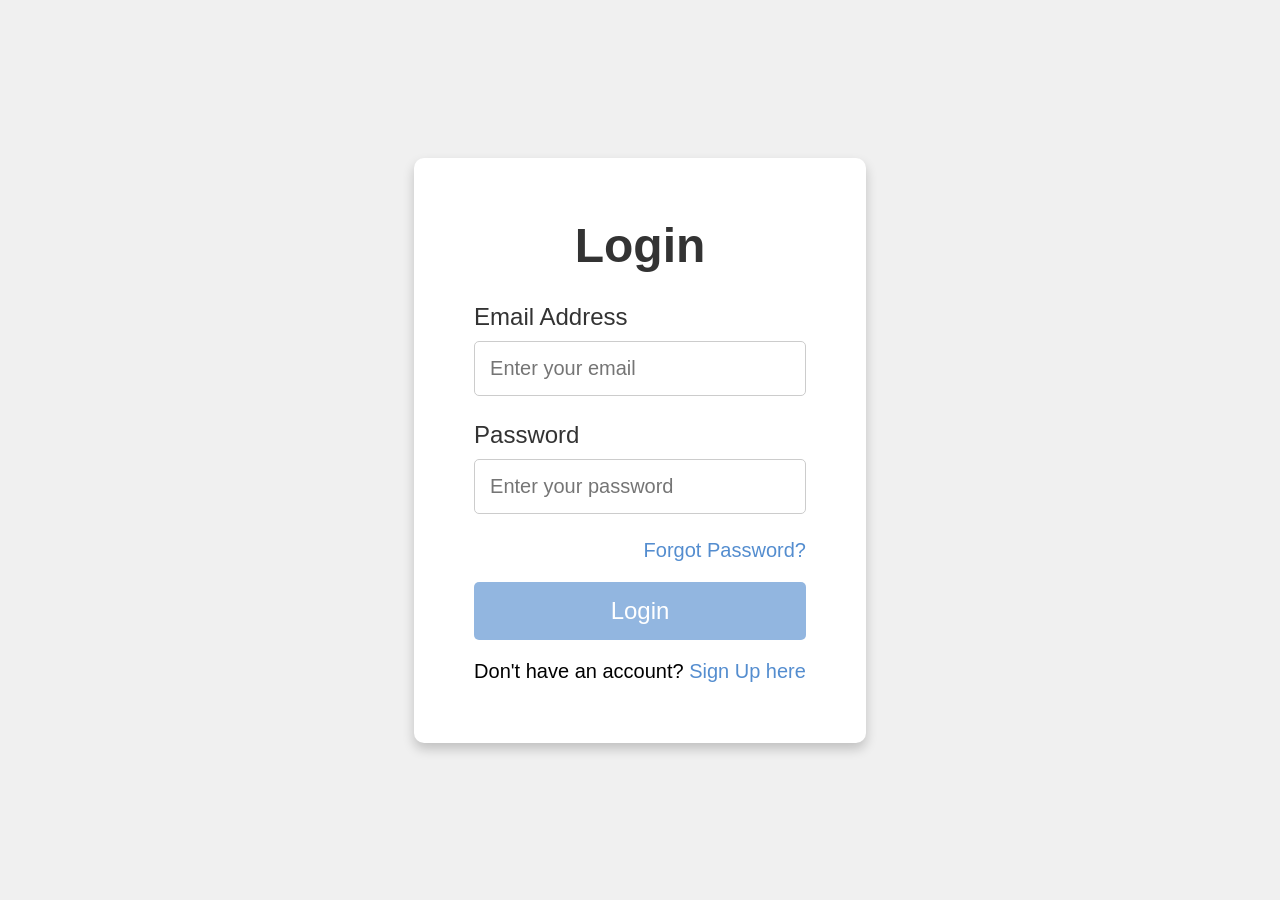
<file: index.html>
<!DOCTYPE html>
<html lang="en">
<head>
    <meta charset="UTF-8">
    <meta name="viewport" content="width=device-width, initial-scale=1.0">
    <title>Login Page</title>
    <link rel="stylesheet" href="login.css">
</head>
<body>

    <main>
        <div class="login-container">
            <h1 id="login-title">Login</h1>

            <form id="login-form">
                <!-- Email Field -->
                <div class="form-group">
                    <label for="email">Email Address</label>
                    <input type="email" id="email" placeholder="Enter your email" required>
                </div>

                <!-- Password Field -->
                <div class="form-group">
                    <label for="password">Password</label>
                    <input type="password" id="password" placeholder="Enter your password" required>
                </div>

                <!-- Forgot Password Link -->
                <div class="forgot-password">
                    <a href="#">Forgot Password?</a>
                </div>

                <!-- Login Button -->
                <button type="submit" class="btn-login">Login</button>
            </form>

            <!-- Don't have an account? -->
            <p class="signup-link">Don't have an account? <a href="signup.html">Sign Up here</a></p>
        </div>
    </main>

</body>
</html>
</file>
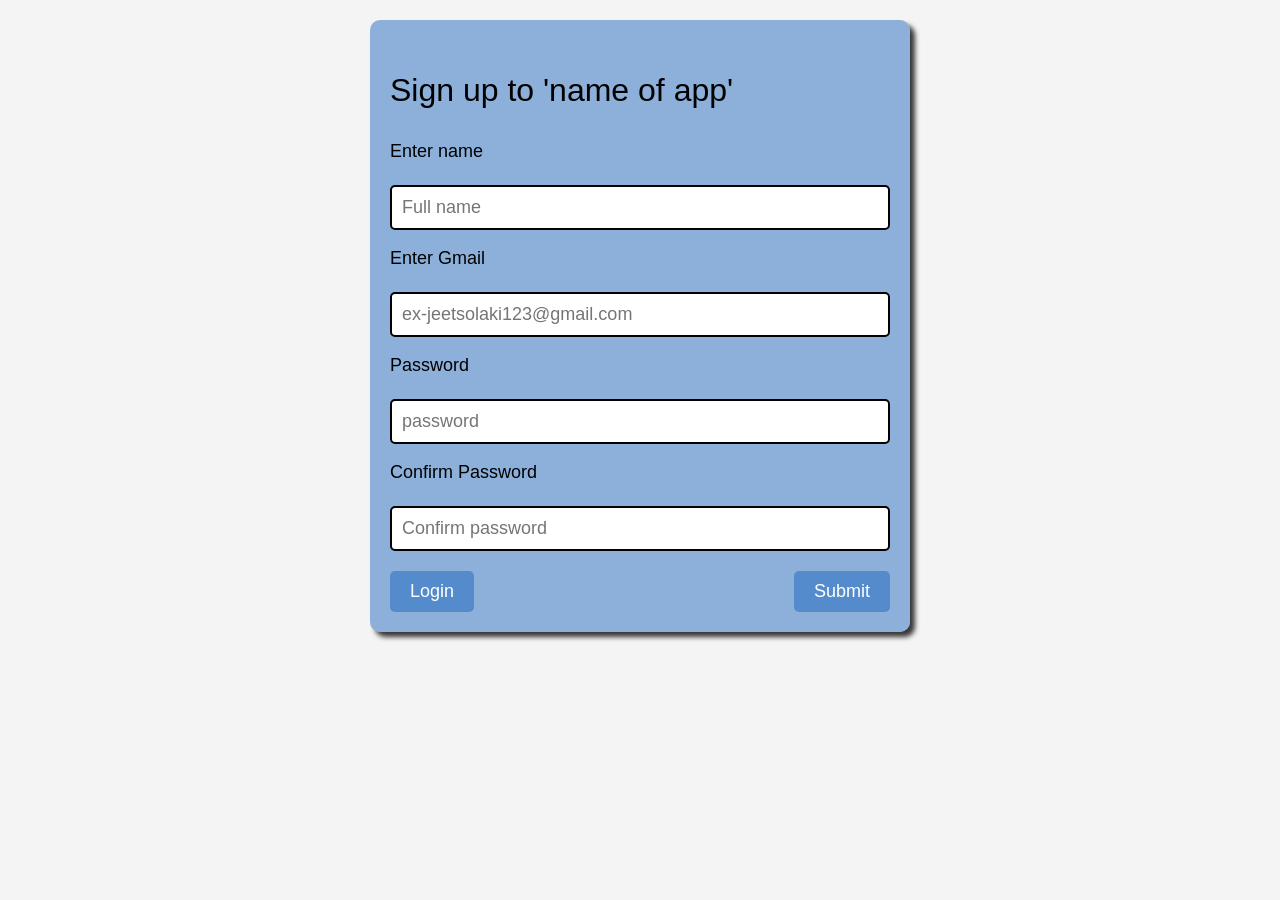
<file: signup.html>
<!DOCTYPE html>
<html lang="en">
<head>
    <meta charset="UTF-8">
    <meta name="viewport" content="width=device-width, initial-scale=1.0">
    <title>Login page</title>

    <link rel="stylesheet" href="signup.css">
    <link rel="stylesheet" href="https://cdnjs.cloudflare.com/ajax/libs/font-awesome/6.5.2/css/all.min.css" 
    integrity="sha512-SnH5WK+bZxgPHs44uWIX+LLJAJ9/2PkPKZ5QiAj6Ta86w+fsb2TkcmfRyVX3pBnMFcV7oQPJkl9QevSCWr3W6A==" 
    crossorigin="anonymous" referrerpolicy="no-referrer" />
</head>
<body>
    <main>
        <div class="addr">
            <p id="muk">Sign up to 'name of app'</p>
            <form>
                <div class="gmail">
                    <p>Enter name</p>
                    <input type="text" id="in1" placeholder="Full name" >
                </div>

                <div class="gmail">
                    <p>Enter Gmail</p>
                    <input type="email" id="in1" placeholder="ex-jeetsolaki123@gmail.com" >
                </div>
              
                <div class="gmail2">
                    <p id="pas1">Password</p>
                    <input type="password" id="in2" placeholder="password" required>
                </div>

                <div class="gmail">
                    <p id="pas2">Confirm Password</p>
                    <input type="password" id="in3" placeholder="Confirm password" required>
                </div>

                <div class="buttons">
                    <a href="login.html" id="a1">Login</a>
                   
                    <button type="submit" id="signup-btn">Submit</button>
                </div>
            </form>
        </div>
    </main>
</body>
</html>
</file>
<file: login.css>
* {
    margin: 0;
    padding: 0;
    box-sizing: border-box;
    font-family: Arial, sans-serif;
}

body {
    background-color: #f0f0f0;
    display: flex;
    justify-content: center;
    align-items: center;
    height: 100vh;
}

.login-container {
    background-color: #ffffff;
    border-radius: 10px;
    padding: 60px;
    box-shadow: 0 6px 12px rgba(0, 0, 0, 0.2);
    width: 100%;
    max-width: 600px; /* Increase the container width */
}

#login-title {
    text-align: center;
    font-size: 3rem; /* Increase the font size */
    color: #333333;
    margin-bottom: 30px; /* Add more space */
}

.form-group {
    margin-bottom: 25px; /* Increase spacing between form elements */
}

.form-group label {
    display: block;
    font-size: 1.5rem; /* Increase label font size */
    color: #333333;
    margin-bottom: 10px;
}

.form-group input {
    width: 100%;
    padding: 15px; /* Increase input padding */
    border: 1px solid #cccccc;
    border-radius: 5px;
    font-size: 1.25rem; /* Increase input font size */
}

.forgot-password {
    text-align: right;
    margin-bottom: 20px;
}

.forgot-password a {
    color: rgba(12, 93, 186, 0.7);
    text-decoration: none;
    font-size: 1.25rem; /* Increase link font size */
}

.forgot-password a:hover {
    text-decoration: underline;
}

.btn-login {
    background-color: rgba(12, 93, 186, 0.447);
    color: white;
    padding: 15px; /* Make the button larger */
    border: none;
    border-radius: 5px;
    cursor: pointer;
    width: 100%;
    font-size: 1.5rem; /* Increase button font size */
}

.btn-login:hover {
    background-color: rgba(12, 93, 186, 0.7);
}

.signup-link {
    text-align: center;
    margin-top: 20px;
    font-size: 1.25rem; /* Increase font size of the signup link */
}

.signup-link a {
    color: rgba(12, 93, 186, 0.7);
    text-decoration: none;
}

.signup-link a:hover {
    text-decoration: underline;
}

@media (max-width: 768px) {
    .login-container {
        padding: 40px;
        width: 90%;
    }

    #login-title {
        font-size: 2rem;
    }

    .form-group input {
        padding: 12px;
    }

    .btn-login {
        font-size: 1.25rem;
    }
}
</file>
<file: signup.css>
/* Base styles for all screen sizes */
body {
    font-family: Arial, sans-serif;
    margin: 0;
    padding: 0;
    background-color: #f4f4f4;
}

.addr {
    width: 80%;
    max-width: 500px;
    background-color: rgba(12, 93, 186, 0.447);
    margin: 20px auto;
    padding: 20px;
    /* text-align: center; */
    box-shadow: 5px 5px 5px rgb(56, 54, 54);
    border-radius: 10px;
}

#muk {
    font-size: xx-large;
    font-weight: 500;
}

.gmail, .gmail2 {
    margin: 15px 0;
}

.gmail p, .gmail2 p {
    font-size: large;
}

input[type="text"], input[type="password"], input[type="email"] {
    width: 100%;
    padding: 10px;
    font-size: large;
    margin-top: 5px;
    border: 2px solid #000;
    border-radius: 5px;
    box-sizing: border-box;
}

.buttons {
    display: flex;
    justify-content: space-between;
    margin-top: 20px;
}

.buttons a, .buttons button {
    text-decoration: none;
    font-size: large;
    color: #fff;
    padding: 10px 20px;
    background-color: rgba(12, 93, 186, 0.447);
    border-radius: 5px;
    border: none;
    transition: background-color 0.3s ease;
    cursor: pointer;
}

.buttons a:hover, .buttons button:hover {
    background-color: rgba(12, 93, 186, 0.7);
}

.buttons button {
    color: #fff;
}

/* Medium screens (tablets, 768px and above) */
@media (max-width: 768px) {
    .addr {
        width: 90%;
        font-size: large;
    }

    #muk {
        font-size: larger;
    }

    input[type="text"], input[type="password"], input[type="email"] {
        font-size: medium;
    }

    .buttons a, .buttons button {
        font-size: medium;
    }
}

/* Small screens (phones, 500px and below) */
@media (max-width: 500px) {
    .addr {
        width: 95%;
        font-size: medium;
    }

    #muk {
        font-size: medium;
    }

    input[type="text"], input[type="password"], input[type="email"] {
        font-size: small;
    }

    .buttons {
        flex-direction: column;
        align-items: center;
    }

    .buttons a, .buttons button {
        width: 80%;
        text-align: center;
        margin: 10px 0;
    }
}
</file>
